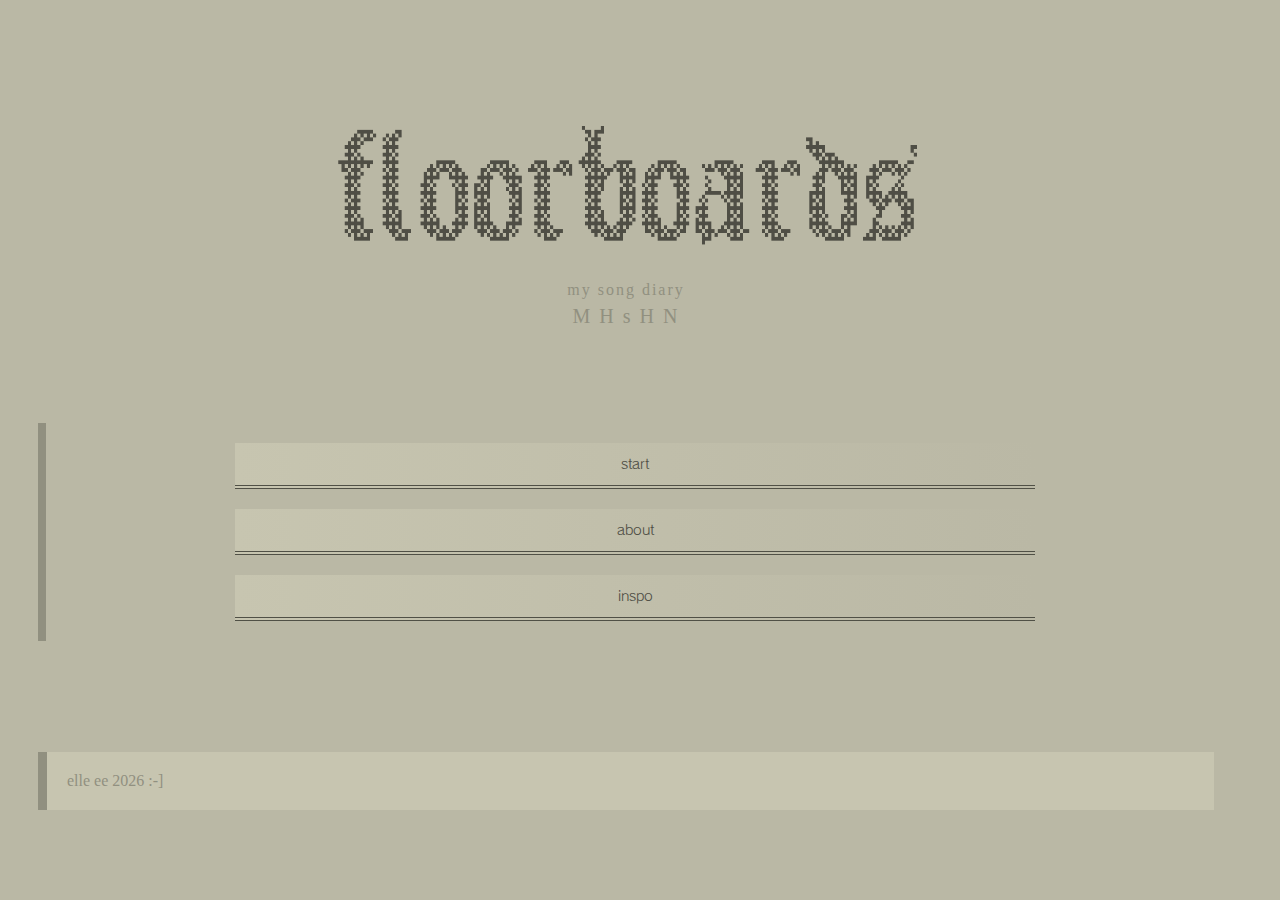
<file: index.html>
<!DOCTYPE html>
<html lang="en">
    <head>
        <meta charset="UTF-8"> 
        <meta name="viewport" content="width=device-width, initial-scale=1.0"> 
        <title>Document</title> 
        <link rel="stylesheet" href="main.css"> 

    </head>
    <body>
        <div id = "layoutgrid">
            <div id ="content1">
                <img src="floorboards2.png">
                <p1>my song diary</p1>
                <p2>M H s H N</p2>

            </div>
            <div id="content2"> 
                <div class ="buttons">
                    <button class = "button" onclick="location.href = 'playlist.html'">start</button>
                    <button class= "button" onclick="location.href = 'about.html'">about</button>
                    <button class= "button" onclick="location.href = 'inspo.html'">inspo</button>
                </div>
                
                
            </div>
            <div id="footer"> 
                
                <div id="foottext">
                    elle ee 2026 :-]
                </div>
                </div>
        </div>
        
    </body>
</html>
</file>
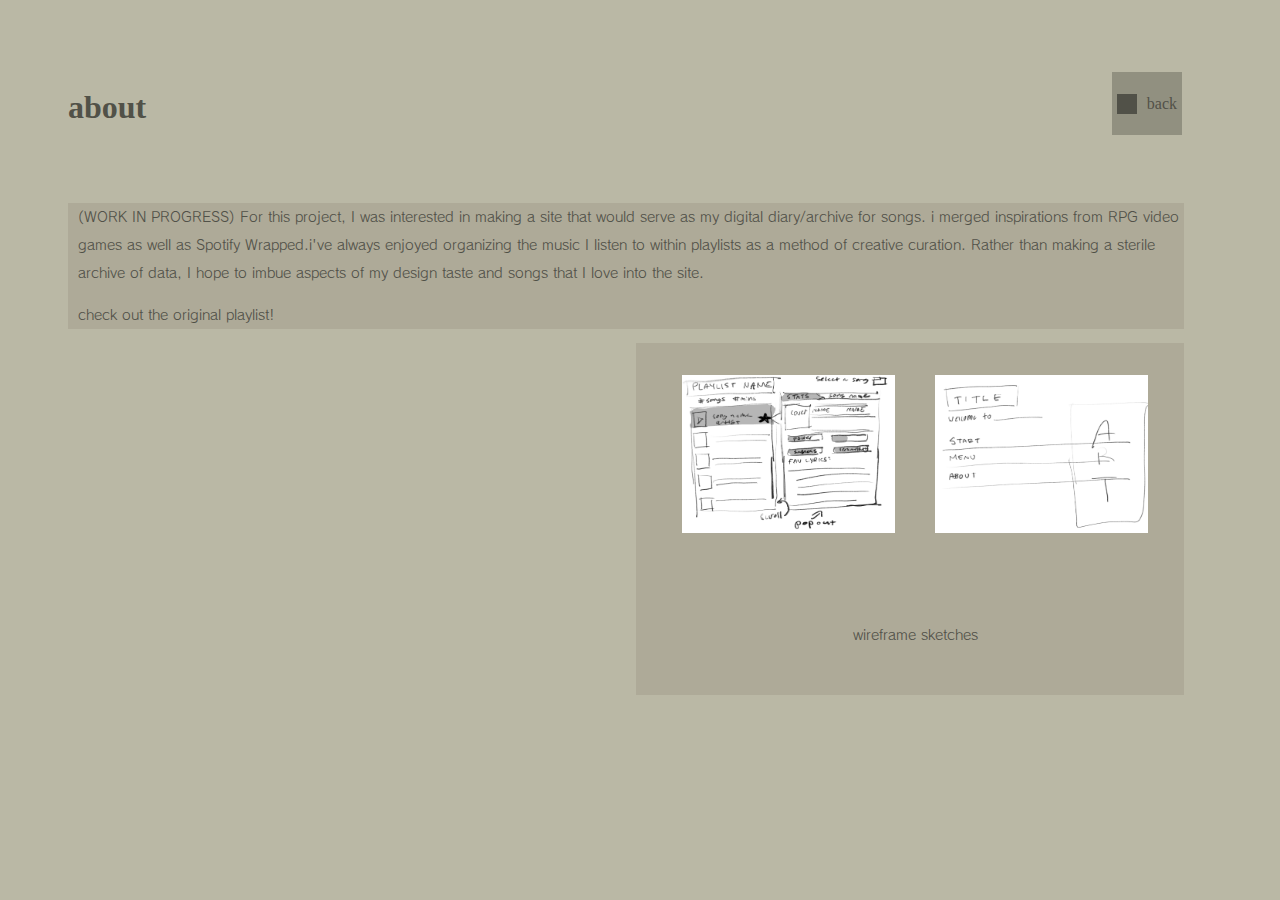
<file: about.html>
<!DOCTYPE html>
<html lang="en">

<head>
    <meta charset="UTF-8">
    <meta name="viewport" content="width=device-width, initial-scale=1.0">
    <title>Document</title>
    <link rel="stylesheet" href="about.css">

</head>

<body>
    <div class="gridcontainer">
        <div class="top">
            <h1>about</h1>
            <button class="back" onclick="location.href = 'index.html'">
                <div class="square"></div>
                back
            </button>

        </div>
        <div class="bottom">
            <div class="text">
                <p>(WORK IN PROGRESS) For this project, I was interested in making a site that would serve as my digital diary/archive for
                    songs. i merged inspirations from RPG video games as well as Spotify Wrapped.i've always enjoyed
                    organizing the music I listen to within
                    playlists as a method of creative curation.

                    Rather than making a sterile archive of data, I hope to imbue aspects of my design taste and songs
                    that I love into the site.


                </p>
                <p>check out the original playlist!</p>
            </div>

            <div class="smallgrid">
                <iframe data-testid="embed-iframe" style="border-radius:12px"
                src="https://open.spotify.com/embed/playlist/6lRkVzTbcDUsLcG9E2gzAY?utm_source=generator" width="100%"
                height="352" frameBorder="0" allowfullscreen=""
                allow="autoplay; clipboard-write; encrypted-media; fullscreen; picture-in-picture"
                loading="lazy"></iframe>
                <div class="imgcont">
                    <img src="sketch1.png">
                    <img src="sketch2.png">
                    <p>wireframe sketches</p>

                </div>

            </div>
            

        </div>
    </div>

</body>

</html>
</file>
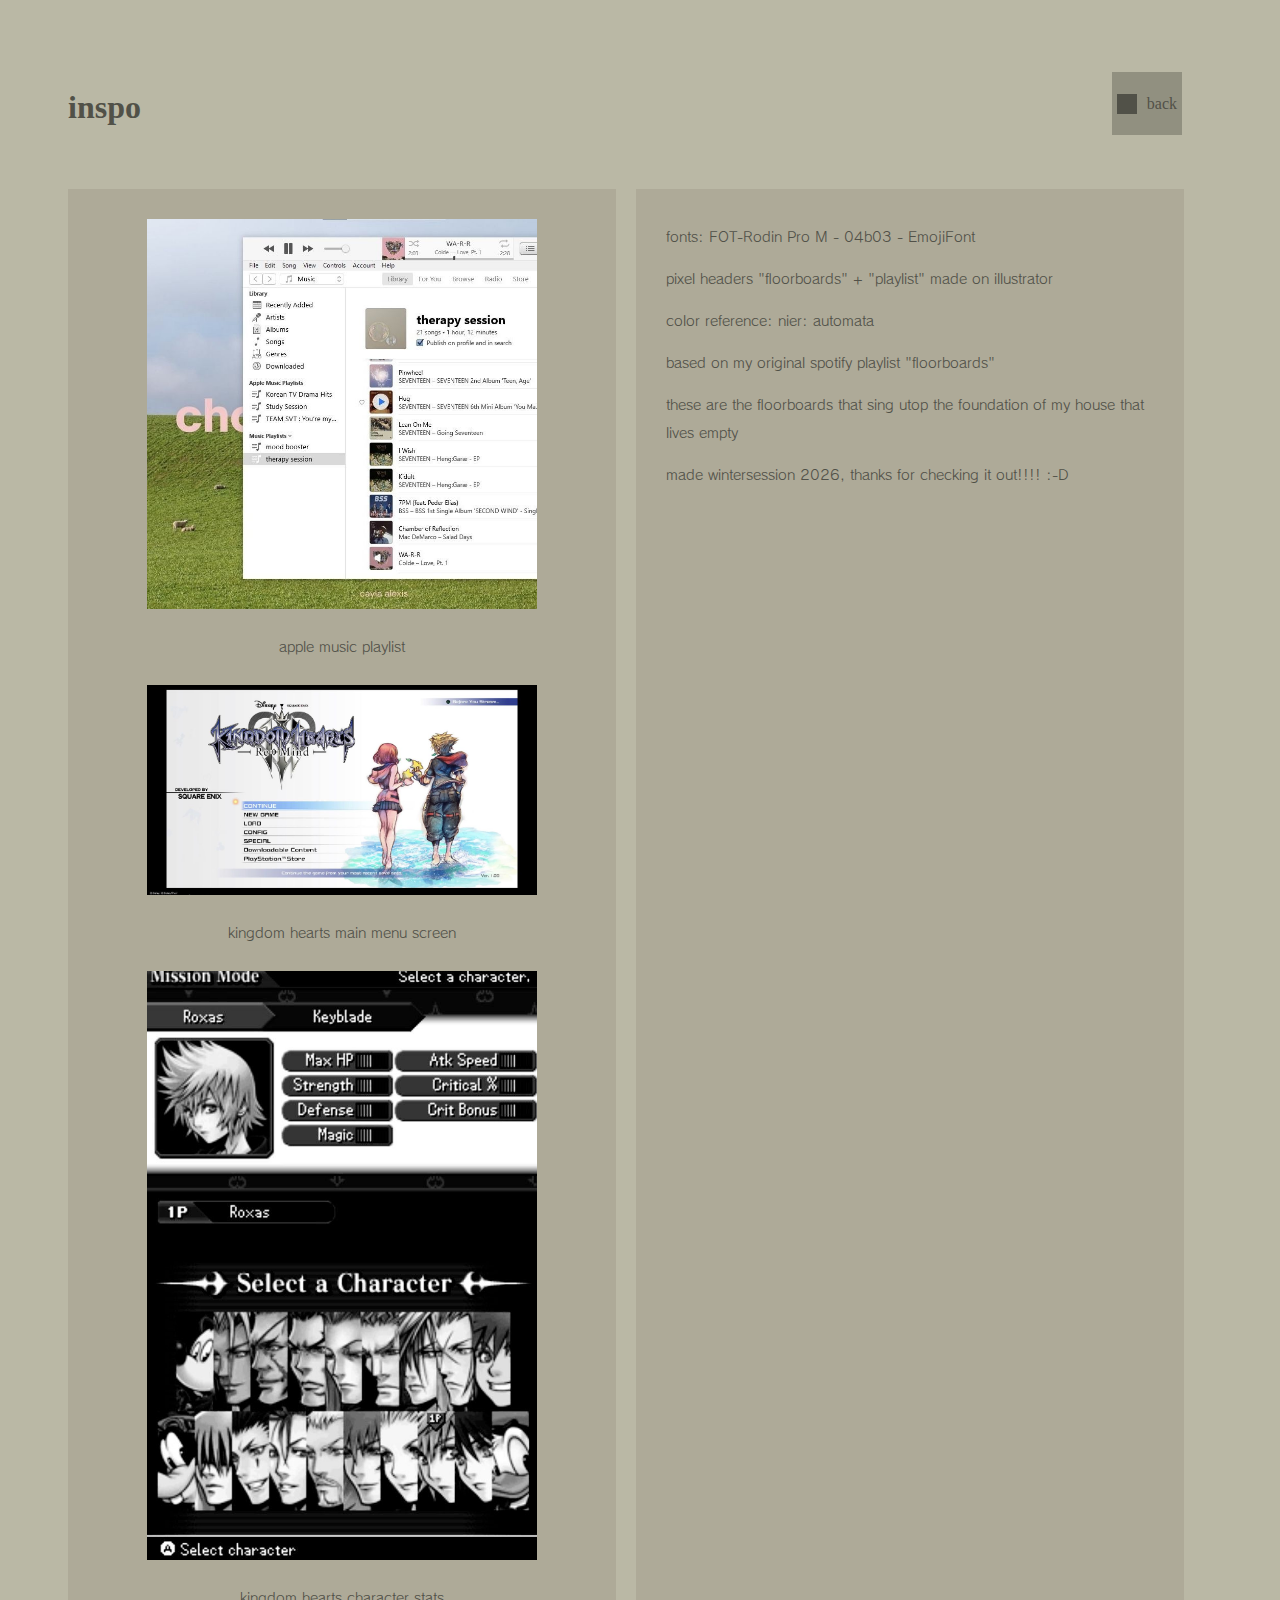
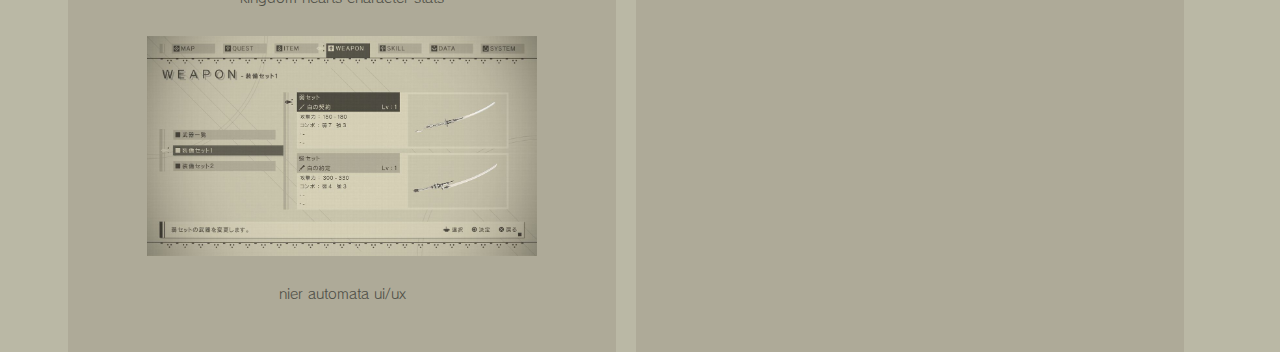
<file: inspo.html>
<!DOCTYPE html>
<html lang="en">
    <head>
        <meta charset="UTF-8"> 
        <meta name="viewport" content="width=device-width, initial-scale=1.0"> 
        <title>Document</title> 
        <link rel="stylesheet" href="inspo.css"> 

    </head>

    <body>
        <div class="gridcontainer">
        <div class="top">
            <h1>inspo</h1>
            <button class="back" onclick="location.href = 'index.html'">
                <div class="square"></div>
                back
            </button>

        </div>
        
        <div class="bottom">
            <div class="left">
                <img src="apple.jpg">
                <p>apple music playlist</p>
                <img src="kingdom.jpg">
                <p>kingdom hearts main menu screen</p>
                <img src="roxas.jpg">
                <p>kingdom hearts character stats</p>
                <img src="nier.jpg">
                <p>nier automata ui/ux</p>
            </div>
            <div class="right">
                <div class="text">
                    <p>
                        fonts: FOT-Rodin Pro M - 04b03 - EmojiFont
                    </p>
                    <p>
                        pixel headers "floorboards" + "playlist" made on illustrator
                    </p>
                    <p>
                        color reference: nier: automata
                    </p>
                    <p>
                        based on my original spotify playlist "floorboards"
                    </p>
                    <p> these are the floorboards that sing utop the foundation of my house that lives empty</p>
                    <p>
                        made wintersession 2026, thanks for checking it out!!!! :-D
                    </p>
                </div>
            </div>

        </div>
        </div>
    </body>

</html>
</file>
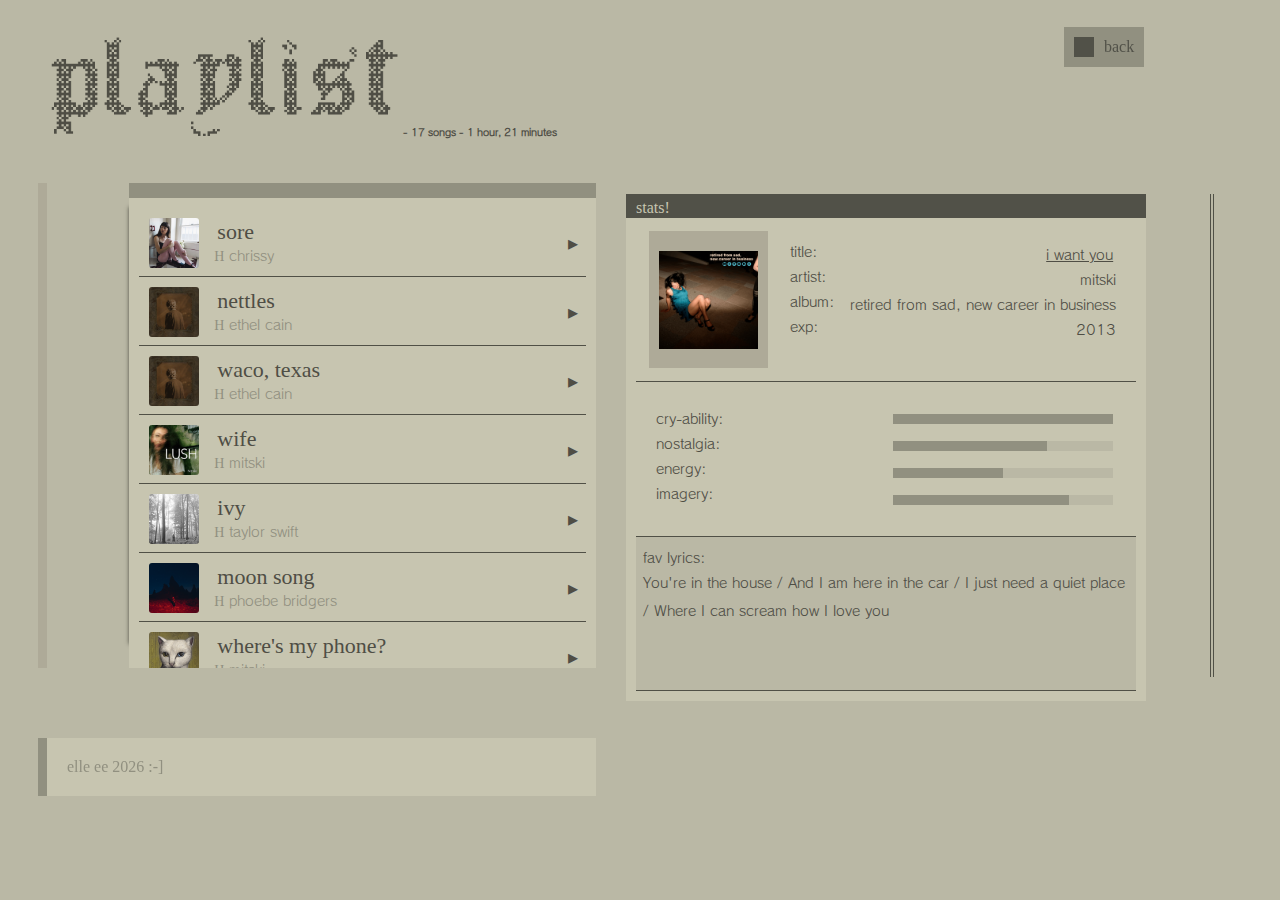
<file: playlist.html>
<!DOCTYPE html>
<html lang="en">

<head>
    <meta charset="UTF-8">
    <meta name="viewport" content="width=device-width, initial-scale=1.0">
    <title>Document</title>
    <link rel="stylesheet" href="playlist.css">

</head>

<body>

    <div id="layoutgrid">
        <div id="content1">
            <div class="heading">
                <h1 style="text-align: center;">
                    <img src="playlist.png" style="height: 60%; width: 60%;">
                    - 17 songs - 1 hour, 21 minutes
                </h1>



            </div>
            <div class="playcontainer">
                <div class="scrollbox">

                    <div class="song" data-target="s1">
                        <div class="art" style="background-image: url('albumArt/chrissy.jpg');"></div>
                        <div class="info">
                            <p class="title">sore</p>
                            <p class="artist">
                                <span style="font-family: 'emojifont';">H</span>
                                chrissy
                            </p>


                        </div>
                        <div class="arrow">▸</div>
                    </div>
                    <div class="song" data-target="s2">
                        <div class="art" style="background-image: url('albumArt/ethel.jpg');"></div>
                        <div class="info">
                            <p class="title">nettles</p>
                            <p class="artist">
                                <span style="font-family: 'emojifont';">H</span>
                                ethel cain
                            </p>
                        </div>
                        <div class="arrow">▸</div>
                    </div>
                    <div class="song" data-target="s3">
                        <div class="art" style="background-image: url('albumArt/ethel.jpg');"></div>
                        <div class="info">
                            <p class="title">waco, texas</p>
                            <p class="artist">
                                <span style="font-family: 'emojifont';">H</span>
                                ethel cain
                            </p>
                        </div>
                        <div class="arrow">▸</div>
                    </div>
                    <div class="song" data-target="s4">
                        <div class="art" style="background-image: url('albumArt/lush.jpg');"></div>
                        <div class="info">
                            <p class="title">wife</p>
                            <p class="artist">
                                <span style="font-family: 'emojifont';">H</span>
                                mitski
                            </p>
                        </div>
                        <div class="arrow">▸</div>
                    </div>
                    <div class="song" data-target="s5">
                        <div class="art" style="background-image: url('albumArt/folklore.jpg');"></div>
                        <div class="info">
                            <p class="title">ivy</p>
                            <p class="artist">
                                <span style="font-family: 'emojifont';">H</span>
                                taylor swift
                            </p>
                        </div>
                        <div class="arrow">▸</div>
                    </div>
                    <div class="song" data-target="s6">
                        <div class="art" style="background-image: url('albumArt/bridge.png');"></div>
                        <div class="info">
                            <p class="title">moon song</p>
                            <p class="artist">
                                <span style="font-family: 'emojifont';">H</span>
                                phoebe bridgers
                            </p>
                        </div>
                        <div class="arrow">▸</div>
                    </div>
                    <div class="song" data-target="s7">
                        <div class="art" style="background-image: url('albumArt/where.png');"></div>
                        <div class="info">
                            <p class="title">where's my phone?</p>
                            <p class="artist">
                                <span style="font-family: 'emojifont';">H</span>
                                mitski
                            </p>
                        </div>
                        <div class="arrow">▸</div>
                    </div>
                    <div class="song" data-target="s8">
                        <div class="art" style="background-image: url('albumArt/marias.png');"></div>
                        <div class="info">
                            <p class="title">all i really want is you</p>
                            <p class="artist">
                                <span style="font-family: 'emojifont';">H</span>
                                the marias
                            </p>
                        </div>
                        <div class="arrow">▸</div>
                    </div>
                    <div class="song" data-target="s9">
                        <div class="art" style="background-image: url('albumArt/alcott.jpg');"></div>
                        <div class="info">
                            <p class="title">the alcott</p>
                            <p class="artist">
                                <span style="font-family: 'emojifont';">H</span>
                                the national, taylor swift
                            </p>
                        </div>
                        <div class="arrow">▸</div>
                    </div>
                    <div class="song" data-target="s10">
                        <div class="art" style="background-image: url('albumArt/bleached.png');"></div>
                        <div class="info">
                            <p class="title">sun bleached flies</p>
                            <p class="artist">
                                <span style="font-family: 'emojifont';">H</span>
                                ethel cain
                            </p>
                        </div>
                        <div class="arrow">▸</div>
                    </div>
                    <div class="song" data-target="s11">
                        <div class="art" style="background-image: url('albumArt/swinger.jpg');"></div>
                        <div class="info">
                            <p class="title">swinger</p>
                            <p class="artist">
                                <span style="font-family: 'emojifont';">H</span>
                                chrissy
                            </p>
                        </div>
                        <div class="arrow">▸</div>
                    </div>
                    <div class="song" data-target="s12">
                        <div class="art" style="background-image: url('albumArt/iknow.png');"></div>
                        <div class="info">
                            <p class="title">i know you</p>
                            <p class="artist">
                                <span style="font-family: 'emojifont';">H</span>
                                faye webster
                            </p>
                        </div>
                        <div class="arrow">▸</div>
                    </div>
                    <div class="song" data-target="s13">
                        <div class="art" style="background-image: url('albumArt/faye.jpg');"></div>
                        <div class="info">
                            <p class="title">hurts me too</p>
                            <p class="artist">
                                <span style="font-family: 'emojifont';">H</span>
                                faye webster
                            </p>
                        </div>
                        <div class="arrow">▸</div>
                    </div>
                    <div class="song" data-target="s14">
                        <div class="art" style="background-image: url('albumArt/loves.jpg');"></div>
                        <div class="info">
                            <p class="title">he loves me yeah!</p>
                            <p class="artist">
                                <span style="font-family: 'emojifont';">H</span>
                                faye webster
                            </p>
                        </div>
                        <div class="arrow">▸</div>
                    </div>
                    <div class="song" data-target="s15">
                        <div class="art" style="background-image: url('albumArt/lastKiss.jpg');"></div>
                        <div class="info">
                            <p class="title">last kiss</p>
                            <p class="artist">
                                <span style="font-family: 'emojifont';">H</span>
                                taylor swift
                            </p>
                        </div>
                        <div class="arrow">▸</div>
                    </div>
                    <div class="song" data-target="s16">
                        <div class="art" style="background-image: url('albumArt/out.jpg');"></div>
                        <div class="info">
                            <p class="title">out like a light</p>
                            <p class="artist">
                                <span style="font-family: 'emojifont';">H</span>
                                the honeysticks
                            </p>
                        </div>
                        <div class="arrow">▸</div>
                    </div>
                    <div class="song" data-target="s17">
                        <div class="art" style="background-image: url('albumArt/want.png');"></div>
                        <div class="info">
                            <p class="title">i want you</p>
                            <p class="artist">
                                <span style="font-family: 'emojifont';">H</span>
                                mitski
                            </p>
                        </div>
                        <div class="arrow">▸</div>
                    </div>



                </div>
            </div>
            <div class="foot">
                <div id="foottext">
                    <p2>
                        elle ee 2026 :-]
                    </p2>
                </div>

            </div>
        </div>

        <div id="content2">

            <div id = "side"></div>
            <div id="one">

                <button class="back" onclick="location.href = 'index.html'">
                    <div class="square"></div>
                    back</button>

            </div>
            <div id="two">

                

                <div class="statsborder">
                    stats!
                </div>
                <div class="statscontainer">
                    <div id="s1" class="stacked">

                        <div class="stackedcont">

                            <div class="statcont1">
                                <div class="statimg">
                                    <img src="albumArt/chrissy.jpg">
                                </div>
                                <div class="statnames">
                                    <div class="leftname">
                                        <p>title: </p>
                                        <p>artist: </p>
                                        <p>album: </p>
                                        <p>exp: </p>
                                    </div>
                                    <div class="rightname">
                                        <a href="https://www.youtube.com/watch?v=IfaeBMeSrCo">sore</a>
                                        <p>chrissy</p>
                                        <p>single</p>
                                        <p>2025</p>

                                    </div>
                                </div>
                            </div>
                            <div class="statcont2">
                                <div class="leftstats">
                                    <p>cry-ability: </p>
                                    <p>nostalgia: </p>
                                    <p>energy: </p>
                                    <p>imagery: </p>
                                </div>

                                <div class="rightstats">
                                    <div class="cry">
                                        <span style="width: 60%"></span>
                                    </div>
                                    <div class="cry">
                                        <span style="width: 40%"></span>
                                    </div>
                                    <div class="cry">
                                        <span style="width: 60%"></span>
                                    </div>
                                    <div class="cry">
                                        <span style="width: 30%"></span>
                                    </div>
                                </div>

                            </div>
                            <div class="statcont3">
                                <div class="lyricscont">
                                    <p>fav lyrics:</p>
                                    <p>Theres a garden growing inside of me, open me up and I won't bleed / nothing
                                        hurts anymore / It's just a little bit sore</p>
                                </div>
                            </div>
                        </div>

                    </div>


                    <!--song two-->

                    <div id="s2" class="stacked">
                        <div class="stackedcont">

                            <div class="statcont1">
                                <div class="statimg">
                                    <img src="albumArt/ethel.jpg">
                                </div>
                                <div class="statnames">
                                    <div class="leftname">
                                        <p>title: </p>
                                        <p>artist: </p>
                                        <p>album: </p>
                                        <p>exp: </p>
                                    </div>
                                    <div class="rightname">
                                        <a href="https://www.youtube.com/watch?v=sP0us82q1ck">nettles</a>
                                        <p>ethel cain</p>
                                        <p>willoughby tucker, i'll always love you</p>
                                        <p>2025</p>

                                    </div>
                                </div>
                            </div>
                            <div class="statcont2">
                                <div class="leftstats">
                                    <p>cry-ability: </p>
                                    <p>nostalgia: </p>
                                    <p>energy: </p>
                                    <p>imagery: </p>
                                </div>

                                <div class="rightstats">
                                    <div class="cry">
                                        <span style="width: 100%"></span>
                                    </div>
                                    <div class="cry">
                                        <span style="width: 60%"></span>
                                    </div>
                                    <div class="cry">
                                        <span style="width: 40%"></span>
                                    </div>
                                    <div class="cry">
                                        <span style="width: 90%"></span>
                                    </div>
                                </div>
                            </div>

                            <div class="statcont3">
                                <div class="lyricscont">
                                    <p>fav lyrics:</p>
                                    <p>That picture on the wall you're scared of looks just like you (you) / I wanna
                                        bleed, I wanna hurt the way that boys do (oh) / And maybe you're right and we
                                        should stop watchin' the news / 'Cause, baby, I've never seen brown eyes look so
                                        blue</p>
                                </div>
                            </div>



                        </div>


                    </div>

                    <!--song 3-->
                
                    <div id="s3" class="stacked">

                        <div class="stackedcont">

                            <div class="statcont1">
                                <div class="statimg">
                                    <img src="albumArt/ethel.jpg">
                                </div>
                                <div class="statnames">
                                    <div class="leftname">
                                        <p>title: </p>
                                        <p>artist: </p>
                                        <p>album: </p>
                                        <p>exp: </p>
                                    </div>
                                    <div class="rightname">
                                        <a href="https://www.youtube.com/watch?v=aFzqrK7_dA0">waco, texas</a>
                                        <p>ethel cain</p>
                                        <p>willoughby tucker, i'll always love you</p>
                                        <p>2025</p>

                                    </div>
                                </div>
                            </div>
                            <div class="statcont2">
                                <div class="leftstats">
                                    <p>cry-ability: </p>
                                    <p>nostalgia: </p>
                                    <p>energy: </p>
                                    <p>imagery: </p>
                                </div>

                                <div class="rightstats">
                                    <div class="cry">
                                        <span style="width: 99%"></span>
                                    </div>
                                    <div class="cry">
                                        <span style="width: 80%"></span>
                                    </div>
                                    <div class="cry">
                                        <span style="width: 20%"></span>
                                    </div>
                                    <div class="cry">
                                        <span style="width: 90%"></span>
                                    </div>
                                </div>
                            </div>

                            <div class="statcont3">
                                <div class="lyricscont">
                                    <p>fav lyrics:</p>
                                    <p>To be known the way you should / Is to put yourself through hell</p>
                                </div>
                            </div>
                        </div>
                    </div>

                    <!--song 4-->
                
                    <div id="s4" class="stacked">

                        <div class="stackedcont">

                            <div class="statcont1">
                                <div class="statimg">
                                    <img src="albumArt/lush.jpg">
                                </div>
                                <div class="statnames">
                                    <div class="leftname">
                                        <p>title: </p>
                                        <p>artist: </p>
                                        <p>album: </p>
                                        <p>exp: </p>
                                    </div>
                                    <div class="rightname">
                                        <a href="https://www.youtube.com/watch?v=r_-1_Q0iKDI">wife</a>
                                        <p>mitski</p>
                                        <p>lush</p>
                                        <p>2012</p>

                                    </div>
                                </div>
                            </div>
                            <div class="statcont2">
                                <div class="leftstats">
                                    <p>cry-ability: </p>
                                    <p>nostalgia: </p>
                                    <p>energy: </p>
                                    <p>imagery: </p>
                                </div>

                                <div class="rightstats">
                                    <div class="cry">
                                        <span style="width: 60%"></span>
                                    </div>
                                    <div class="cry">
                                        <span style="width: 40%"></span>
                                    </div>
                                    <div class="cry">
                                        <span style="width: 60%"></span>
                                    </div>
                                    <div class="cry">
                                        <span style="width: 40%"></span>
                                    </div>
                                </div>
                            </div>

                            <div class="statcont3">
                                <div class="lyricscont">
                                    <p>fav lyrics:</p>
                                    <p>For if I am not yours, what am I? / I daydream I'd give one a name of my own / For I, even I, even I am on loan</p>
                                </div>
                            </div>
                        </div>
                    </div>

                    
                    
                    <!--song 5-->
                
                    <div id="s5" class="stacked">

                        <div class="stackedcont">

                            <div class="statcont1">
                                <div class="statimg">
                                    <img src="albumArt/folklore.jpg">
                                </div>
                                <div class="statnames">
                                    <div class="leftname">
                                        <p>title: </p>
                                        <p>artist: </p>
                                        <p>album: </p>
                                        <p>exp: </p>
                                    </div>
                                    <div class="rightname">
                                        <a href="https://www.youtube.com/watch?v=9nIOx-ezlzA">ivy</a>
                                        <p>taylor swift</p>
                                        <p>folklore</p>
                                        <p>2020</p>

                                    </div>
                                </div>
                            </div>
                            <div class="statcont2">
                                <div class="leftstats">
                                    <p>cry-ability: </p>
                                    <p>nostalgia: </p>
                                    <p>energy: </p>
                                    <p>imagery: </p>
                                </div>

                                <div class="rightstats">
                                    <div class="cry">
                                        <span style="width: 40%"></span>
                                    </div>
                                    <div class="cry">
                                        <span style="width: 70%"></span>
                                    </div>
                                    <div class="cry">
                                        <span style="width: 70%"></span>
                                    </div>
                                    <div class="cry">
                                        <span style="width: 90%"></span>
                                    </div>
                                </div>
                            </div>

                            <div class="statcont3">
                                <div class="lyricscont">
                                    <p>fav lyrics:</p>
                                    <p>And the old widow goes to the stone every day / But I don't, I just sit here and wait / Grieving for the living</p>
                                </div>
                            </div>
                        </div>
                    </div>

                    <!--song 6-->
                
                    <div id="s6" class="stacked">

                        <div class="stackedcont">

                            <div class="statcont1">
                                <div class="statimg">
                                    <img src="albumArt/bridge.png">
                                </div>
                                <div class="statnames">
                                    <div class="leftname">
                                        <p>title: </p>
                                        <p>artist: </p>
                                        <p>album: </p>
                                        <p>exp: </p>
                                    </div>
                                    <div class="rightname">
                                        <a href="https://www.youtube.com/watch?v=DXqZ66XK3z8">moon song</a>
                                        <p>phoebe bridgers</p>
                                        <p>punisher</p>
                                        <p>2020</p>

                                    </div>
                                </div>
                            </div>
                            <div class="statcont2">
                                <div class="leftstats">
                                    <p>cry-ability: </p>
                                    <p>nostalgia: </p>
                                    <p>energy: </p>
                                    <p>imagery: </p>
                                </div>

                                <div class="rightstats">
                                    <div class="cry">
                                        <span style="width: 80%"></span>
                                    </div>
                                    <div class="cry">
                                        <span style="width: 70%"></span>
                                    </div>
                                    <div class="cry">
                                        <span style="width: 30%"></span>
                                    </div>
                                    <div class="cry">
                                        <span style="width: 70%"></span>
                                    </div>
                                </div>
                            </div>

                            <div class="statcont3">
                                <div class="lyricscont">
                                    <p>fav lyrics:</p>
                                    <p>So I will wait for the next time you want me / Like a dog with a bird at your door</p>
                                    <p>When you saw the dead little bird, you started cryin' / But you know the killer doesn't understand</p>
                                </div>
                            </div>
                        </div>
                    </div>

                    <!--song 7-->
                
                    <div id="s7" class="stacked">

                        <div class="stackedcont">

                            <div class="statcont1">
                                <div class="statimg">
                                    <img src="albumArt/where.png">
                                </div>
                                <div class="statnames">
                                    <div class="leftname">
                                        <p>title: </p>
                                        <p>artist: </p>
                                        <p>album: </p>
                                        <p>exp: </p>
                                    </div>
                                    <div class="rightname">
                                        <a href="https://www.youtube.com/watch?v=drut9sqFYQs">where's my phone?</a>
                                        <p>mitski</p>
                                        <p>nothing's about to happen to me</p>
                                        <p>2026</p>

                                    </div>
                                </div>
                            </div>
                            <div class="statcont2">
                                <div class="leftstats">
                                    <p>cry-ability: </p>
                                    <p>nostalgia: </p>
                                    <p>energy: </p>
                                    <p>imagery: </p>
                                </div>

                                <div class="rightstats">
                                    <div class="cry">
                                        <span style="width: 20%"></span>
                                    </div>
                                    <div class="cry">
                                        <span style="width: 10%"></span>
                                    </div>
                                    <div class="cry">
                                        <span style="width: 80%"></span>
                                    </div>
                                    <div class="cry">
                                        <span style="width: 40%"></span>
                                    </div>
                                </div>
                            </div>

                            <div class="statcont3">
                                <div class="lyricscont">
                                    <p>fav lyrics:</p>
                                    <p>I keep thinking surely somebody will save me / At every turn I learn that no one will / I just want my mind to be a clear glass / Clear glass with nothing instead</p>
                                </div>
                            </div>
                        </div>
                    </div>


                    <!--song 8-->
                
                    <div id="s8" class="stacked">

                        <div class="stackedcont">

                            <div class="statcont1">
                                <div class="statimg">
                                    <img src="albumArt/marias.png">
                                </div>
                                <div class="statnames">
                                    <div class="leftname">
                                        <p>title: </p>
                                        <p>artist: </p>
                                        <p>album: </p>
                                        <p>exp: </p>
                                    </div>
                                    <div class="rightname">
                                        <a href="https://www.youtube.com/watch?v=ScTkEsOKfvg">all i really want is you</a>
                                        <p>the marias</p>
                                        <p>cinema</p>
                                        <p>2021</p>

                                    </div>
                                </div>
                            </div>
                            <div class="statcont2">
                                <div class="leftstats">
                                    <p>cry-ability: </p>
                                    <p>nostalgia: </p>
                                    <p>energy: </p>
                                    <p>imagery: </p>
                                </div>

                                <div class="rightstats">
                                    <div class="cry">
                                        <span style="width: 60%"></span>
                                    </div>
                                    <div class="cry">
                                        <span style="width: 80%"></span>
                                    </div>
                                    <div class="cry">
                                        <span style="width: 40%"></span>
                                    </div>
                                    <div class="cry">
                                        <span style="width: 40%"></span>
                                    </div>
                                </div>
                            </div>

                            <div class="statcont3">
                                <div class="lyricscont">
                                    <p>fav lyrics:</p>
                                    <p>Laying in the rain with you / Middle of June / All I really want is you / What would you do?</p>
                                </div>
                            </div>
                        </div>
                    </div>


                    <!--song 9-->
                
                    <div id="s9" class="stacked">

                        <div class="stackedcont">

                            <div class="statcont1">
                                <div class="statimg">
                                    <img src="albumArt/alcott.jpg">
                                </div>
                                <div class="statnames">
                                    <div class="leftname">
                                        <p>title: </p>
                                        <p>artist: </p>
                                        <p>album: </p>
                                        <p>exp: </p>
                                    </div>
                                    <div class="rightname">
                                        <a href="https://www.youtube.com/watch?v=wCqoNu36y2o">the alcott</a>
                                        <p>the national, taylor swift</p>
                                        <p>first two pages of frankenstein</p>
                                        <p>2023</p>

                                    </div>
                                </div>
                            </div>
                            <div class="statcont2">
                                <div class="leftstats">
                                    <p>cry-ability: </p>
                                    <p>nostalgia: </p>
                                    <p>energy: </p>
                                    <p>imagery: </p>
                                </div>

                                <div class="rightstats">
                                    <div class="cry">
                                        <span style="width: 80%"></span>
                                    </div>
                                    <div class="cry">
                                        <span style="width: 30%"></span>
                                    </div>
                                    <div class="cry">
                                        <span style="width: 50%"></span>
                                    </div>
                                    <div class="cry">
                                        <span style="width: 70%"></span>
                                    </div>
                                </div>
                            </div>

                            <div class="statcont3">
                                <div class="lyricscont">
                                    <p>fav lyrics:</p>
                                    <p>I'll ruin it over for you  / I'll ruin it for you  / I'll ruin it all over / And over like I always do ('cause I love this curse on our house)</p>
                                </div>
                            </div>
                        </div>
                    </div>


                    
                    
                    <!--song 10-->
                
                    <div id="s10" class="stacked">

                        <div class="stackedcont">

                            <div class="statcont1">
                                <div class="statimg">
                                    <img src="albumArt/bleached.png">
                                </div>
                                <div class="statnames">
                                    <div class="leftname">
                                        <p>title: </p>
                                        <p>artist: </p>
                                        <p>album: </p>
                                        <p>exp: </p>
                                    </div>
                                    <div class="rightname">
                                        <a href="https://www.youtube.com/watch?v=P1ecmtqd7LE">sun bleached flies</a>
                                        <p>ethel cain</p>
                                        <p>preacher's daughter</p>
                                        <p>2022</p>

                                    </div>
                                </div>
                            </div>
                            <div class="statcont2">
                                <div class="leftstats">
                                    <p>cry-ability: </p>
                                    <p>nostalgia: </p>
                                    <p>energy: </p>
                                    <p>imagery: </p>
                                </div>

                                <div class="rightstats">
                                    <div class="cry">
                                        <span style="width: 100%"></span>
                                    </div>
                                    <div class="cry">
                                        <span style="width: 90%"></span>
                                    </div>
                                    <div class="cry">
                                        <span style="width: 40%"></span>
                                    </div>
                                    <div class="cry">
                                        <span style="width: 80%"></span>
                                    </div>
                                </div>
                            </div>

                            <div class="statcont3">
                                <div class="lyricscont">
                                    <p>fav lyrics:</p>
                                    <p>We all know how it goes / The more it hurts, the less it shows / But I still feel like they all know, and that's why I can never go back home</p>
                                </div>
                            </div>
                        </div>
                    </div>

                     <!--song 11-->
                
                    <div id="s11" class="stacked">

                        <div class="stackedcont">

                            <div class="statcont1">
                                <div class="statimg">
                                    <img src="albumArt/swinger.jpg">
                                </div>
                                <div class="statnames">
                                    <div class="leftname">
                                        <p>title: </p>
                                        <p>artist: </p>
                                        <p>album: </p>
                                        <p>exp: </p>
                                    </div>
                                    <div class="rightname">
                                        <a href="https://open.spotify.com/track/3GWe1T21ROp6bdIW8kNgtg?si=6d26442fec0345cb">swinger</a>
                                        <p>chrissy</p>
                                        <p>slight turn</p>
                                        <p>2025</p>

                                    </div>
                                </div>
                            </div>
                            <div class="statcont2">
                                <div class="leftstats">
                                    <p>cry-ability: </p>
                                    <p>nostalgia: </p>
                                    <p>energy: </p>
                                    <p>imagery: </p>
                                </div>

                                <div class="rightstats">
                                    <div class="cry">
                                        <span style="width: 60%"></span>
                                    </div>
                                    <div class="cry">
                                        <span style="width: 60%"></span>
                                    </div>
                                    <div class="cry">
                                        <span style="width: 50%"></span>
                                    </div>
                                    <div class="cry">
                                        <span style="width: 70%"></span>
                                    </div>
                                </div>
                            </div>

                            <div class="statcont3">
                                <div class="lyricscont">
                                    <p>fav lyrics:</p>
                                    <p>I'm sure I've only loved so I could learn how to love you / (so I could learn how to love you)</p>
                                </div>
                            </div>
                        </div>
                    </div>
                    

                    <!--song 12-->
                
                    <div id="s12" class="stacked">

                        <div class="stackedcont">

                            <div class="statcont1">
                                <div class="statimg">
                                    <img src="albumArt/iknow.png">
                                </div>
                                <div class="statnames">
                                    <div class="leftname">
                                        <p>title: </p>
                                        <p>artist: </p>
                                        <p>album: </p>
                                        <p>exp: </p>
                                    </div>
                                    <div class="rightname">
                                        <a href="https://open.spotify.com/track/71BWZa1liIRyUiuJ3MB66o?si=c4de88ba8c7e47cb">i know you</a>
                                        <p>faye webster</p>
                                        <p>faye webster</p>
                                        <p>2017</p>

                                    </div>
                                </div>
                            </div>
                            <div class="statcont2">
                                <div class="leftstats">
                                    <p>cry-ability: </p>
                                    <p>nostalgia: </p>
                                    <p>energy: </p>
                                    <p>imagery: </p>
                                </div>

                                <div class="rightstats">
                                    <div class="cry">
                                        <span style="width: 40%"></span>
                                    </div>
                                    <div class="cry">
                                        <span style="width: 80%"></span>
                                    </div>
                                    <div class="cry">
                                        <span style="width: 60%"></span>
                                    </div>
                                    <div class="cry">
                                        <span style="width: 50%"></span>
                                    </div>
                                </div>
                            </div>

                            <div class="statcont3">
                                <div class="lyricscont">
                                    <p>fav lyrics:</p>
                                    <p>When we're old and have to leave the Earth / I'll still remember all I've learned / From you</p>
                                </div>
                            </div>
                        </div>
                    </div>

                    <!--song 13-->
                
                    <div id="s13" class="stacked">

                        <div class="stackedcont">

                            <div class="statcont1">
                                <div class="statimg">
                                    <img src="albumArt/faye.jpg">
                                </div>
                                <div class="statnames">
                                    <div class="leftname">
                                        <p>title: </p>
                                        <p>artist: </p>
                                        <p>album: </p>
                                        <p>exp: </p>
                                    </div>
                                    <div class="rightname">
                                        <a href="https://www.youtube.com/watch?v=ghkZedbMQhA">hurts me too</a>
                                        <p>faye webster</p>
                                        <p>atlanta millionaires club</p>
                                        <p>2019</p>

                                    </div>
                                </div>
                            </div>
                            <div class="statcont2">
                                <div class="leftstats">
                                    <p>cry-ability: </p>
                                    <p>nostalgia: </p>
                                    <p>energy: </p>
                                    <p>imagery: </p>
                                </div>

                                <div class="rightstats">
                                    <div class="cry">
                                        <span style="width: 80%"></span>
                                    </div>
                                    <div class="cry">
                                        <span style="width: 90%"></span>
                                    </div>
                                    <div class="cry">
                                        <span style="width: 50%"></span>
                                    </div>
                                    <div class="cry">
                                        <span style="width: 40%"></span>
                                    </div>
                                </div>
                            </div>

                            <div class="statcont3">
                                <div class="lyricscont">
                                    <p>fav lyrics:</p>
                                    <p>And I am done changing words / Just so my songs sound prettier / I just don't care if it hurts / 'Cause it hurts me too</p>
                                </div>
                            </div>
                        </div>
                    </div>


                    <!--song 14-->
                
                    <div id="s14" class="stacked">

                        <div class="stackedcont">

                            <div class="statcont1">
                                <div class="statimg">
                                    <img src="albumArt/loves.jpg">
                                </div>
                                <div class="statnames">
                                    <div class="leftname">
                                        <p>title: </p>
                                        <p>artist: </p>
                                        <p>album: </p>
                                        <p>exp: </p>
                                    </div>
                                    <div class="rightname">
                                        <a href="https://www.youtube.com/watch?v=ebk15gYi8Dg">he loves me yeah!</a>
                                        <p>faye webster</p>
                                        <p>underdressed at the symphony</p>
                                        <p>2024</p>

                                    </div>
                                </div>
                            </div>
                            <div class="statcont2">
                                <div class="leftstats">
                                    <p>cry-ability: </p>
                                    <p>nostalgia: </p>
                                    <p>energy: </p>
                                    <p>imagery: </p>
                                </div>

                                <div class="rightstats">
                                    <div class="cry">
                                        <span style="width: 30%"></span>
                                    </div>
                                    <div class="cry">
                                        <span style="width: 20%"></span>
                                    </div>
                                    <div class="cry">
                                        <span style="width: 70%"></span>
                                    </div>
                                    <div class="cry">
                                        <span style="width: 50%"></span>
                                    </div>
                                </div>
                            </div>

                            <div class="statcont3">
                                <div class="lyricscont">
                                    <p>fav lyrics:</p>
                                    <p>He say he miss me then I say it back / And we drink water straight out from the tap / He owes me money but I let it pass</p>
                                </div>
                            </div>
                        </div>
                    </div>
                    

                    <!--song 15-->
                
                    <div id="s15" class="stacked">

                        <div class="stackedcont">

                            <div class="statcont1">
                                <div class="statimg">
                                    <img src="albumArt/lastKiss.jpg">
                                </div>
                                <div class="statnames">
                                    <div class="leftname">
                                        <p>title: </p>
                                        <p>artist: </p>
                                        <p>album: </p>
                                        <p>exp: </p>
                                    </div>
                                    <div class="rightname">
                                        <a href="https://www.youtube.com/watch?v=idWma942CUI">last kiss</a>
                                        <p>taylor swift</p>
                                        <p>speak now</p>
                                        <p>2010</p>

                                    </div>
                                </div>
                            </div>
                            <div class="statcont2">
                                <div class="leftstats">
                                    <p>cry-ability: </p>
                                    <p>nostalgia: </p>
                                    <p>energy: </p>
                                    <p>imagery: </p>
                                </div>

                                <div class="rightstats">
                                    <div class="cry">
                                        <span style="width: 80%"></span>
                                    </div>
                                    <div class="cry">
                                        <span style="width: 70%"></span>
                                    </div>
                                    <div class="cry">
                                        <span style="width: 60%"></span>
                                    </div>
                                    <div class="cry">
                                        <span style="width: 100%"></span>
                                    </div>
                                </div>
                            </div>

                            <div class="statcont3">
                                <div class="lyricscont">
                                    <p>fav lyrics:</p>
                                    <p>So I'll watch your life in pictures like I used to watch you sleep / And I feel you forget me like I used to feel you breathe</p>
                                </div>
                            </div>
                        </div>
                    </div>

                    <!--song 16-->
                
                    <div id="s16" class="stacked">

                        <div class="stackedcont">

                            <div class="statcont1">
                                <div class="statimg">
                                    <img src="albumArt/out.jpg">
                                </div>
                                <div class="statnames">
                                    <div class="leftname">
                                        <p>title: </p>
                                        <p>artist: </p>
                                        <p>album: </p>
                                        <p>exp: </p>
                                    </div>
                                    <div class="rightname">
                                        <a href="https://www.youtube.com/watch?v=idWma942CUI">out like a light</a>
                                        <p>the honeysticks, ricky montgomery</p>
                                        <p>the honeysticks</p>
                                        <p>2018</p>

                                    </div>
                                </div>
                            </div>
                            <div class="statcont2">
                                <div class="leftstats">
                                    <p>cry-ability: </p>
                                    <p>nostalgia: </p>
                                    <p>energy: </p>
                                    <p>imagery: </p>
                                </div>

                                <div class="rightstats">
                                    <div class="cry">
                                        <span style="width: 90%"></span>
                                    </div>
                                    <div class="cry">
                                        <span style="width: 90%"></span>
                                    </div>
                                    <div class="cry">
                                        <span style="width: 60%"></span>
                                    </div>
                                    <div class="cry">
                                        <span style="width: 40%"></span>
                                    </div>
                                </div>
                            </div>

                            <div class="statcont3">
                                <div class="lyricscont">
                                    <p>fav lyrics:</p>
                                    <p>Did your mother always seem to hate me? / I'm sicker every day / And now I'm terrified of talking to my friends only to stay stuck / Dreaming of our first born and your hair covered in popcorn</p>
                                </div>
                            </div>
                        </div>
                    </div>

                    <!--song 17-->
                
                    <div id="s17" class="stacked">

                        <div class="stackedcont">

                            <div class="statcont1">
                                <div class="statimg">
                                    <img src="albumArt/want.png">
                                </div>
                                <div class="statnames">
                                    <div class="leftname">
                                        <p>title: </p>
                                        <p>artist: </p>
                                        <p>album: </p>
                                        <p>exp: </p>
                                    </div>
                                    <div class="rightname">
                                        <a href="https://www.youtube.com/watch?v=1-kO12tP3SE">i want you</a>
                                        <p>mitski</p>
                                        <p>retired from sad, new career in business</p>
                                        <p>2013</p>

                                    </div>
                                </div>
                            </div>
                            <div class="statcont2">
                                <div class="leftstats">
                                    <p>cry-ability: </p>
                                    <p>nostalgia: </p>
                                    <p>energy: </p>
                                    <p>imagery: </p>
                                </div>

                                <div class="rightstats">
                                    <div class="cry">
                                        <span style="width: 100%"></span>
                                    </div>
                                    <div class="cry">
                                        <span style="width: 70%"></span>
                                    </div>
                                    <div class="cry">
                                        <span style="width: 50%"></span>
                                    </div>
                                    <div class="cry">
                                        <span style="width: 80%"></span>
                                    </div>
                                </div>
                            </div>

                            <div class="statcont3">
                                <div class="lyricscont">
                                    <p>fav lyrics:</p>
                                    <p>You're in the house / And I am here in the car / I just need a quiet place / Where I can scream how I love you</p>
                                </div>
                            </div>
                        </div>
                    </div>
                    
                    
                    



                </div>


            </div>
            <div id="three"></div>



        </div>

    </div>

    <script>
        const songs = document.querySelectorAll('.song');
        const stacks = document.querySelectorAll('.stacked');

        songs.forEach(song => {
        song.addEventListener('click', () => {
        const targetId = song.dataset.target;

        // hide all stacks
        stacks.forEach(stack => stack.classList.add('hide'));

        // show the correct one
        document.getElementById(targetId).classList.remove('hide');
        });
        });

    </script>


</body>

</html>
</file>
<file: main.css>
body{
    background-color: rgb(186, 184, 165);
   
}

#layoutgrid{
    display: grid; 
    height: 95vh; /* Fills the full height of the screen */
    width: 95vw;
    grid-template-rows: 45% 35% 20%;
    gap: 10px; 
    padding: 10px;
    

}

@font-face {
    
    font-family: dots;
    src: url(fonts/edundot.ttf);

    font-family:'04b03';
    src: url('fonts/04b03.woff2') format('woff2'),
        url('fonts/04b03.woff') format('woff');
    font-weight: normal;
    font-style: normal;
    font-display: swap;

    font-family: 'emojifont';
    src: url('fonts/EmojiFont.ttf');



    font-family: 'rodin';
    src: url(fonts/FOT-Rodin\ Pro\ M.otf);

}
p1{
    font-family:'04b03' !important;
    
    font-weight: normal;
    color: rgb(145, 144, 128);
    letter-spacing: 2px;
}

p2{
    font-family:'emojifont' !important;
    font-size: 20px;
    font-weight: normal;
    color: rgb(145, 144, 128);
    letter-spacing: 2px;
}



#content1, #content2, #footer{
    min-height: 0;
    /* background-color: lightblue; */
    padding: 20px;

}

#content1{
    position: relative;
  display: flex;
  flex-direction: column;
  align-items: center;
  justify-content: center;
    grid-row-start: 1;
    grid-row-end: 2;
    gap: 6px;

    
    
}

#content1 img{
   
    padding-top: 10px;
    height: 50%;
    width: 50%;
}
#content2{
    grid-row-start: 2;
    grid-row-end: 3;
    padding: 10px;
    padding-left: 20px;
      
}

.buttons{
   /* background-color: blue; */
    display: flex;
    justify-content: center;
    flex-direction: column;
    align-items: center;
    gap: 20px;

    padding: 20px;
    border-left: solid 8px rgb(145, 144, 128);
    
}

.button{
    background: linear-gradient(to right, rgb(199,197,176), rgb(186, 184, 165));
    font-family: 'rodin';
   color: rgb(79,78,69);
   border: none;
   border-bottom: 4px double rgb(80, 80, 70);
    border-radius: 0%;
    width: 800px;
    padding: 7px;
    font-size: 14px;

    
}
.button:hover{
    background: linear-gradient(to right, rgb(81, 81, 72), rgb(186, 184, 165));
}

#footer{
   padding-top: 30px;
    grid-row-start: 3;
    grid-row-end: 4;
    font-family: '04b03';
    color: rgb(145, 144, 128);
    
}

#foottext{
    padding: 20px;
    
    background-color: rgb(199, 197, 176);
    border-left: solid 9px rgb(145,144,128);
}
</file>
<file: about.css>
body{
    background-color: rgb(186, 184, 165);
   
}

@font-face {
    
    font-family: dots;
    src: url(fonts/edundot.ttf);

    font-family:'04b03';
    src: url('fonts/04b03.woff2') format('woff2'),
        url('fonts/04b03.woff') format('woff');
    font-weight: normal;
    font-style: normal;
    font-display: swap;

    font-family: 'emojifont';
    src: url('fonts/EmojiFont.ttf');

    font-family: 'rodin';
    src: url(fonts/FOT-Rodin\ Pro\ M.otf);

}

.gridcontainer{
    display:grid;
    grid-template-rows: 20% 80%;
    height: 95vh; /* Fills the full height of the screen */
    width: 95vw;
    padding:10px;
    
    
}

.top{
    grid-row-start: 1;
    grid-row-end: 2;

    display:flex;
    justify-content: space-between;
    align-content: center;
    padding:50px;

}

h1{
    font-family: '04b03';
    color: rgb(81, 81, 72)
    
}
.bottom{
    padding:50px;
    grid-row-start: 2;
    grid-row-end: 3;
    gap: 20px;
    padding-top:0px;
    padding-bottom:0px;
    
}
.smallgrid{
    display:grid;
    grid-template-columns: 1fr 1fr;
    gap: 20px;
}

.text{
    padding-left: 10px;
    background-color: rgb(174,170,152);
}
.imgcont{
    padding-left: 10px;
    background-color: rgb(174,170,152);

    display:flex;
    align-items: center;
    justify-content: center;
    flex-wrap: wrap;
    gap:10px;
    color:rgb(81, 81, 72);
    font-family: 'rodin';
    font-size: 14px;
    
}
.imgcont img{
    width: 45%;
    height:45%;
    object-fit: contain;
}


p{
    color:rgb(81, 81, 72);
    font-family: 'rodin';
    font-size: 14px;

}

.back{
    background-color: rgb(145,144,128);
    border:none;
    color:rgb(81, 81, 72);
    padding:5px;
    text-align: center;
    text-decoration: none;
    display: inline-block;
    font-family: '04b03';
  font-size: 16px;
  margin: 4px 2px;
    
  display: flex;
  align-items: center;
  justify-content: center;
  gap:10px;
  object-fit: contain;
}
.back:hover {
    color: rgb(199,197,176);
}
.square:hover{
    background-color: rgb(199,197,176);
}
.square{
    width:20px;
    height:20px;
    background-color: rgb(81, 81, 72);
}
</file>
<file: inspo.css>
body{
    background-color: rgb(186, 184, 165);
   
}

@font-face {
    
    font-family: dots;
    src: url(fonts/edundot.ttf);

    font-family:'04b03';
    src: url('fonts/04b03.woff2') format('woff2'),
        url('fonts/04b03.woff') format('woff');
    font-weight: normal;
    font-style: normal;
    font-display: swap;

    font-family: 'emojifont';
    src: url('fonts/EmojiFont.ttf');

    font-family: 'rodin';
    src: url(fonts/FOT-Rodin\ Pro\ M.otf);

}

.gridcontainer{
    display:grid;
    grid-template-rows: 20% 80%;
    height: 95vh; /* Fills the full height of the screen */
    width: 95vw;
    padding:10px;
    
    
}

.top{
    grid-row-start: 1;
    grid-row-end: 2;

    display:flex;
    justify-content: space-between;
    align-content: center;
    padding:50px;

}

h1{
    font-family: '04b03';
    color: rgb(81, 81, 72)
    
}
.bottom{
    padding:50px;
    grid-row-start: 2;
    grid-row-end: 3;
    gap: 20px;
    padding-top:0px;
    padding-bottom:0px;

    display:grid;
    grid-template-columns: 1fr 1fr;
    gap: 20px;
    
}
.left{
    grid-column-start: 1;
    grid-column-end: 2;
    background-color: rgb(174,170,152);
    display:flex;
    flex-direction: row;
    flex-wrap: wrap;
    padding:30px;
    gap: 10px;
    color:rgb(81, 81, 72);
    font-family: 'rodin';
    font-size: 14px;
    align-items: center;
  justify-content: center;
}
.left img{
    max-width: 80%;
    height:auto;
    
}
.right{
    padding: 20px;
    grid-column-start: 2;
    grid-column-end: 3;
    background-color: rgb(174,170,152);
}


p{
    color:rgb(81, 81, 72);
    font-family: 'rodin';
    font-size: 14px;

}

.text{
    padding-left: 10px;
    background-color: rgb(174,170,152);
}

.back{
    background-color: rgb(145,144,128);
    border:none;
    color:rgb(81, 81, 72);
    padding:5px;
    text-align: center;
    text-decoration: none;
    display: inline-block;
    font-family: '04b03';
  font-size: 16px;
  margin: 4px 2px;
    
  display: flex;
  align-items: center;
  justify-content: center;
  gap:10px;
  object-fit: contain;
}
.back:hover {
    color: rgb(199,197,176);
}
.square:hover{
    background-color: rgb(199,197,176);
}
.square{
    width:20px;
    height:20px;
    background-color: rgb(81, 81, 72);
}
</file>
<file: playlist.css>
body{
    background-color: rgb(186, 184, 165);
   
}
*, *:before, *:after{
    box-sizing: border-box;
}

@font-face {
    
    font-family: dots;
    src: url(fonts/edundot.ttf);

    font-family:'04b03';
    src: url('fonts/04b03.woff2') format('woff2'),
        url('fonts/04b03.woff') format('woff');
    font-weight: normal;
    font-style: normal;
    font-display: swap;

    font-family: 'emojifont';
    src: url('fonts/EmojiFont.ttf');

    font-family: 'rodin';
    src: url(fonts/FOT-Rodin\ Pro\ M.otf);

}

#layoutgrid{
    display: grid; 
    height: 95vh; /* Fills the full height of the screen */
    width: 95vw;
    grid-template-columns: 1fr 1fr;
    gap: 20px; 
    padding: 20px;
    padding-top: 0;
  
    
}

#content1{
    grid-column-start: 1;
    grid-column-end: 2;
    padding: 10px;
    gap: 10px;
    min-height: 0;
    display: grid;
    grid-template-rows: repeat(5, 1fr);
    
}
#content2{
    grid-column-start: 2;
    grid-column-end: 3;
    max-height: 95vh;
    padding: 15px;
    padding-left: 0;
    padding-right: 0;
    
    

    display:grid;
    grid-template-rows: 20% 60% 20%;
    gap: 10px;
    grid-template-columns: 90% 10%;
      
}

#one{
    grid-row-start:1;
    grid-row-end:2;

    display: flex;
    justify-content: end;
    align-items: flex-start;
    
    
}
.back{
    background-color: rgb(145,144,128);
    border:none;
    color:rgb(81, 81, 72);
    padding:10px;
    text-align: center;
    text-decoration: none;
    display: inline-block;
    font-family: '04b03';
  font-size: 16px;
  margin: 4px 2px;

  display: flex;
  align-items: center;
  justify-content: center;
  gap:10px;
}
.back:hover {
    color: rgb(199,197,176);
}
.square:hover{
    background-color: rgb(199,197,176);
}
.square{
    width:20px;
    height:20px;
    background-color: rgb(81, 81, 72);
}

#two{
    position:relative;
    grid-row-start:2;
    grid-row-end:3;
    
    grid-column-start: 1;
    grid-column-end:2;
    
    display: grid;
    grid-template-rows: 5% 95%;

  
   
}
#side{
    grid-row-start: 2;
    grid-row-end: 3;

    border-right: 4px double rgb(80, 80, 70);
}

.statsborder{
    
    grid-row-start:1;
    grid-row-end: 2;
    background-color: rgb(81, 81, 72);
    font-size: 16px;
    font-family: '04b03';
    color: rgb(199,197,176);
    padding-left: 10px;
    padding-top: 5px;
}


.statscontainer{
    grid-row-start: 2;
    grid-row-end:3;
    
    background-color:rgb(199,197,176);

}
.statcont1{
    grid-row-start: 1;
    grid-row-end: 2;
   border-bottom: 1px solid rgb(80, 80, 70);
   
   margin-top: -10px;
   padding: 13px;
   padding-bottom: 13px;
    object-fit: contain;
    
   display: grid;
   grid-template-columns: 25% 75%;
    background-color: rgb(199,197,176);
}

.statimg{
    grid-column-start: 1;
    grid-column-end: 2;

    display:flex;
    text-align: center;
    justify-content: center;
   
    object-fit: contain;
   background-color: rgb(174,170,152);
    height:100%;
    width:100%;
    box-sizing: border-box;
    padding: 10px;
   
}
.statimg img{
    
    max-height: 100%;
    width: 100%;


     min-width: 0;
    min-height: 0;


    object-fit: contain;
  
    border-radius: 6px;
}
.statnames{
    grid-column-start: 2;
    grid-column-end: 3;
    display: flex;
    flex-direction: row;
    
    padding: 10px;
    padding-left: 25px;
    
   
   justify-content: space-between;

   
}
.leftname{
   font-size: 20px;
    
   

}
.rightname{
   text-align: right;
    font-size: 20px;
    
   
}
p{
    font-family:'rodin';
    font-size: 14px;
    color: rgb(79,78,69);
}
a{
    font-family:'rodin';
    font-size: 14px;
    color: rgb(79,78,69);
}

.statcont2{
    grid-row-start: 2;
    grid-row-end: 3;
   border-bottom: 1px solid rgb(80, 80, 70);
   background-color: rgb(199,197,176);

    padding: 13px;
   display:flex;
   align-items: center;
   justify-content: space-between;
   
}

.leftstats{
    margin-top: -5px;
    padding-left: 10px;
}
.rightstats{
    padding:10px;
    display:flex;
    flex-direction:column;
    flex-wrap: wrap;
    gap:17px;
    
}

.cry{
    height: 10px;
    width:220px;
    position: relative;
    background: rgb(186, 184, 165);
    padding:0px;
    overflow: hidden;
    box-sizing: border-box;

    
}
.cry > span{
   
    display:block;
    height:100%;
    background-color:rgb(145, 144, 128);
    
}

.statcont3{
    grid-row-start: 3;
    grid-row-end: 4;
    object-fit: contain;
   border-bottom: 1px solid rgb(80, 80, 70);
   background-color: rgb(199, 197, 176);
   
   box-sizing: border-box;
   display:flex;
   overflow: hidden;
   
   
  
}

.lyricscont{
  
    padding:10px;
    background-color: rgb(186, 184, 165);
    height:100%;
    width:100%;
   overflow-y:auto;
    
}



#three{
    grid-row-start:3;
    grid-row-end:4;
   
     
}
.stacked{
    position: absolute;
    display:none;
    object-fit: contain;
    width: 100%;
    height:100%;
    background-color: rgb(199,197,176);
    padding: 10px;
    box-sizing: border-box

    
}
.stackedcont{
    object-fit: contain;
    width: 100%;
    height:100%;
    display:grid;
    grid-template-rows: 1fr 1fr 1fr;
   
}

.hide{
    display:none;
}
.stacked:not(.hide) {
  display: block;
}

.heading{
    grid-row-start:1;
    grid-row-end:2;
    display:flex;
   justify-content: flex-start;
   align-items: center;
   margin-bottom: -4px;
   margin-top: -10px;
   margin-left: -30px;
   flex-grow:0;
   width: auto;
   padding-bottom: 25px;
   
   

}
h1{
    
    
     flex-grow:0;
   width: auto;
    object-fit: contain;
    font-family:'rodin';
    
    justify-content: center;
    align-items: center;
    font-size: 10px;
    color: rgb(79, 78, 69);

}

.playcontainer{
    grid-row-start: 2;
    grid-row-end: 5;
    border-left: solid 9px rgb(174,170,152);
   
    display: grid;
    grid-template-columns: 15% 85%;
}
.scrollbox{
    grid-column-start: 2;
    grid-column-end: 3;
    grid-row-start: 2;
    grid-row-end: 5;
    box-shadow: -24px 0px 4px -24px rgb(79, 78, 69);;

    background-color: rgb(199, 197, 176);
    border-top: 15px solid rgb(145, 144, 128); 
   
    scrollbar-width: thin;
    scrollbar-color: rgb(79,78,69) rgb(145,144,128);
    overflow-y: auto;
    padding: 10px;
}

.song{
    display: flex;
    align-items: center;
    justify-content: space-between;
    margin-bottom: 0px;
    gap:0;
    padding: 8px;
    padding-left: 10px;
    padding-top: 10px;
    border-bottom: 1px solid rgb(80, 80, 70);

    
}
.songover{
    display: flex;
    align-items: center;
    justify-content: space-between;
    margin-bottom: 0px;
    gap:0;
    padding: 8px;
    padding-left: 10px;
    padding-top: 10px;
    border-bottom: 1px solid rgb(80, 80, 70);

}


.arrow{
    display: block;
    font-size: 20px;
    color: rgb(79,78,69);
}
.song:hover{
    background: linear-gradient(to left, rgb(81, 81, 72), rgb(186, 184, 165));
}
.song:hover .arrow{
    
    color: rgb(199,197,176);

}





.art{
    width: 50px;
    height: 50px;
    background-size: cover;
    background-position: center;
    margin-right: 18px;
    border-radius: 3px;
}
.info{
    flex-grow: 1;
    
    
}
.title{
    font-family: '04b03';
    font-size: 22px;
    margin:0;
    color: rgb(79,78,69);
}
.artist{
    font-family:'rodin';
    font-size: 14px;
    color: rgb(145, 144, 128);
}
p {
  margin: -3px;
}

.foot{
    padding-top: 60px;
    grid-row-start: 5;
    grid-row-end: 6;
    font-family: '04b03';
    color: rgb(145, 144, 128);
}
#foottext{
    padding: 20px;
    
    background-color: rgb(199, 197, 176);
    border-left: solid 9px rgb(145,144,128);
}
</file>
